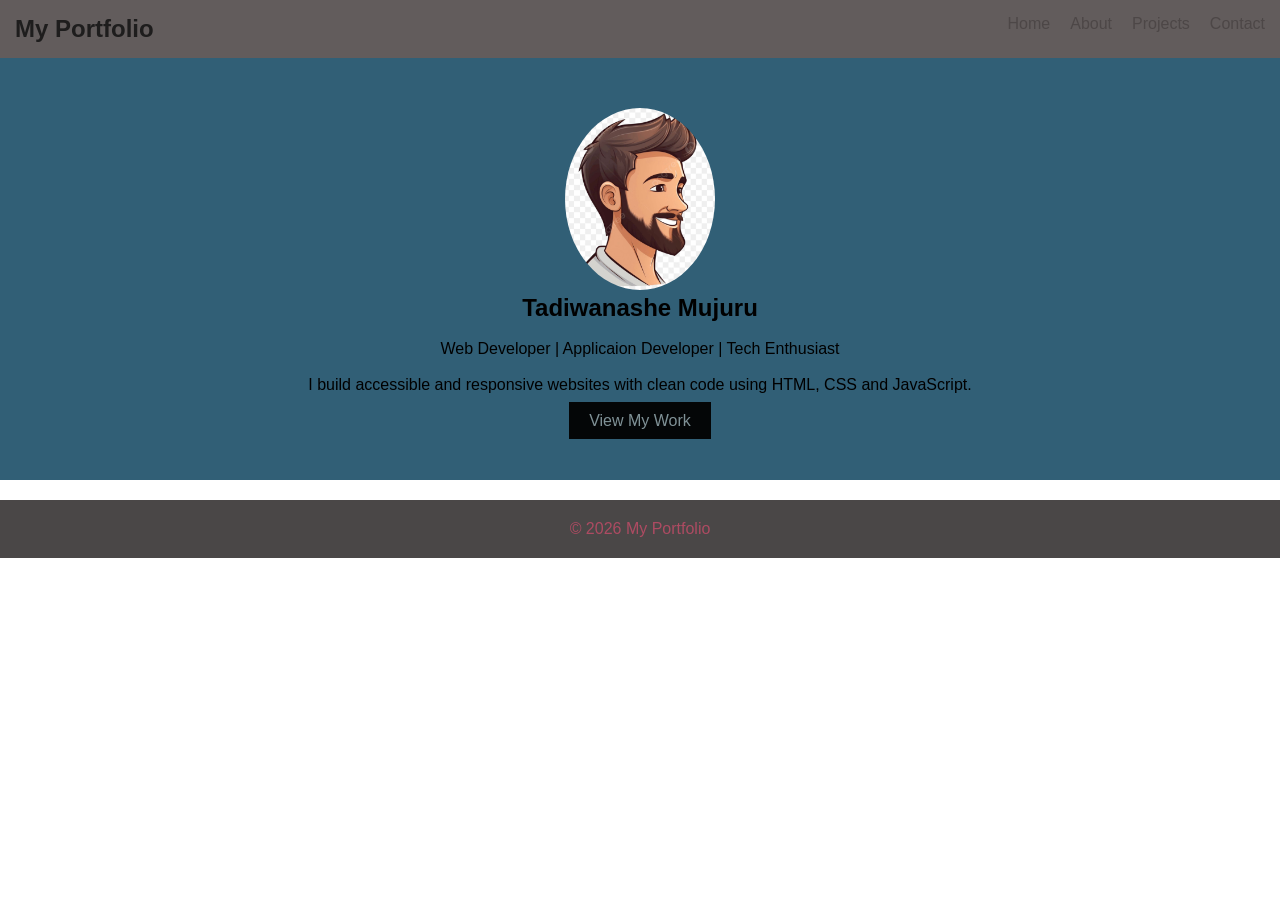
<file: Index.html>
<!DOCTYPE html>
<html lang="en">
<head>
<meta charset="UTF-8">
<meta name="viewport" content="width=device-width, initial-scale=1.0">
<title>My Portfolio</title>
<link rel="stylesheet" href="style.css">
</head>

<body>

<header>
<nav>
<h2>My Portfolio</h2>
<ul>
<li><a href="Index.html">Home</a></li>
<li><a href="About.html">About</a></li>
<li><a href="Projects.html">Projects</a></li>
<li><a href="Contact.html">Contact</a></li>
</ul>
</nav>
</header>

<section class="hero">
<img src="images/project.jpeg" alt="Profile Photo">
<h1>Tadiwanashe Mujuru</h1><br>
<p>Web Developer | Applicaion Developer | Tech Enthusiast</p><br>
<p>I build accessible and responsive websites with clean code using HTML, CSS and JavaScript.</p>

<br><a href="Projects.html" class="btn">View My Work</a><br>

</section>

<footer>
<p>© 2026 My Portfolio</p>
</footer>

</body>
</html>
</file>
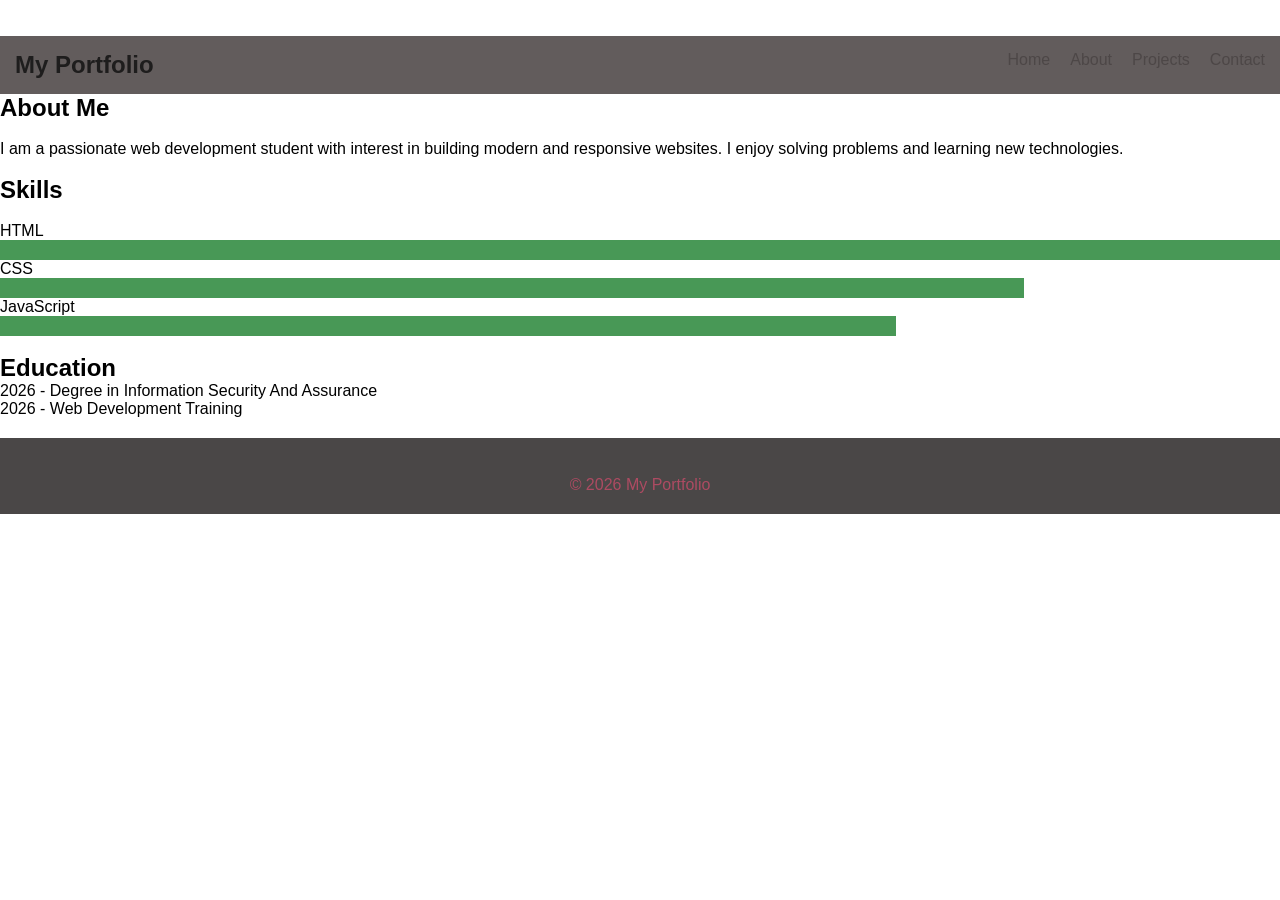
<file: About.html>
<!DOCTYPE html>
<html lang="en">
<head>
<meta charset="UTF-8">
<meta name="viewport" content="width=device-width, initial-scale=1.0">
<title>About Me</title>
<link rel="stylesheet" href="style.css">
</head><br><br>

<body>

<header>
<nav>
<h2>My Portfolio</h2>
<ul>
<li><a href="Index.html">Home</a></li>
<li><a href="About.html">About</a></li>
<li><a href="Projects.html">Projects</a></li>
<li><a href="Contact.html">Contact</a></li>
</ul>
</nav>
</header>

<section class="about">

<h1>About Me</h1><br>

<p>
I am a passionate web development student with interest in building
modern and responsive websites. I enjoy solving problems and learning
new technologies.
</p><br>

<h2>Skills</h2><br>

<div class="skills">

<div>
<p>HTML</p>
<div class="bar html"></div>
</div>

<div>
<p>CSS</p>
<div class="bar css"></div>
</div>

<div>
<p>JavaScript</p>
<div class="bar js"></div>
</div>

</div>

<br><h2>Education</h2>

<ul class="timeline">
<li>2026 - Degree in Information Security And Assurance </li>
<li>2026 - Web Development Training</li>
</ul>

</section>

<footer><br>
<p>© 2026 My Portfolio</p>
</footer>

</body>
</html>
</file>
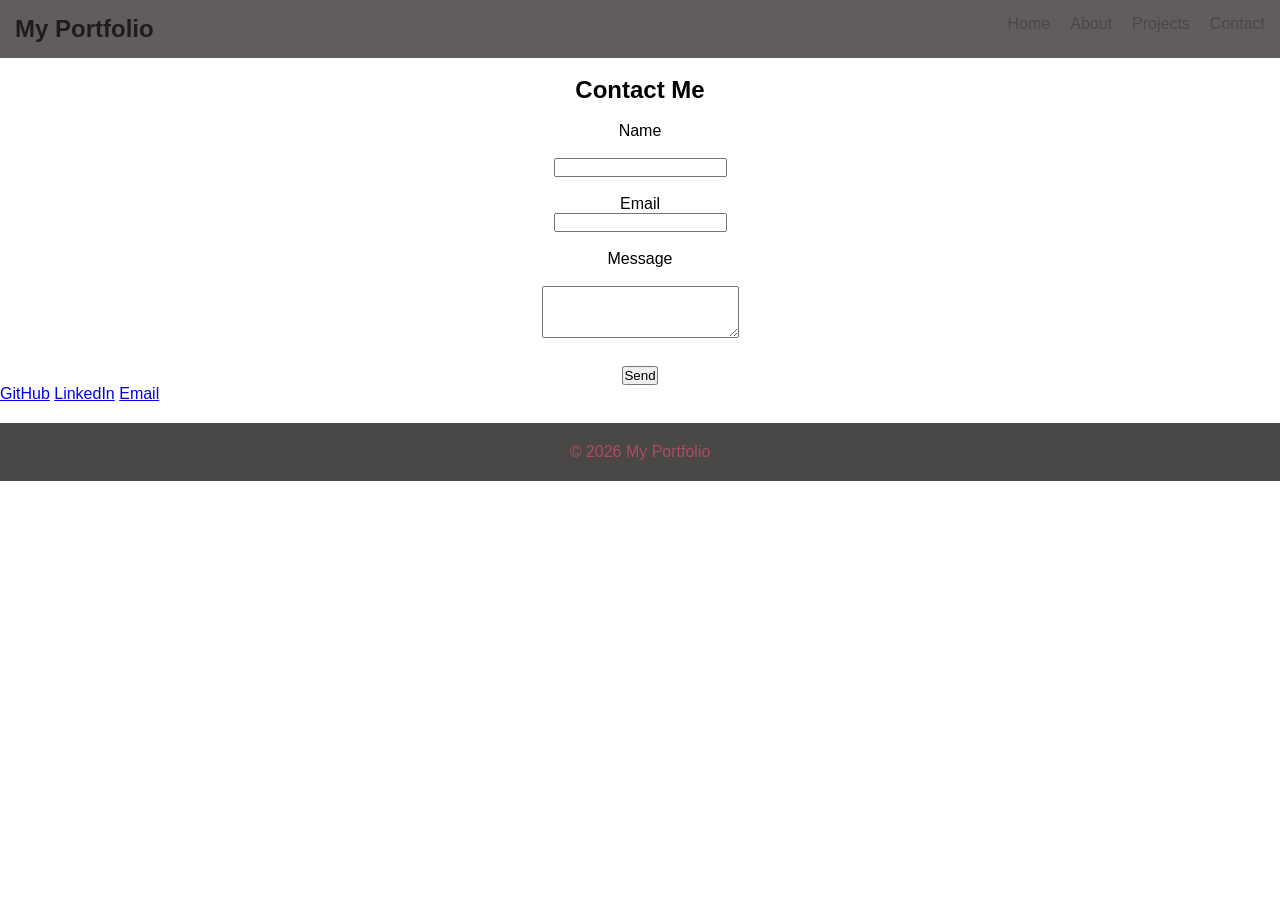
<file: Contact.html>
<!DOCTYPE html>
<html lang="en">
<head>
<meta charset="UTF-8">
<meta name="viewport" content="width=device-width, initial-scale=1.0">
<title>Contact</title>
<link rel="stylesheet" href="style.css">
</head>

<body>

<header>
<nav>
<h2>My Portfolio</h2>
<ul>
<li><a href="Index.html">Home</a></li>
<li><a href="About.html">About</a></li>
<li><a href="Projects.html">Projects</a></li>
<li><a href="Contact.html">Contact</a></li>
</ul>
</nav>
</header>

<section class="Contact">



<form style="display: flex; justify-content: center; align-items: center;flex-direction: column;">
    <br>
<h1>Contact Me</h1><br>
<label>Name</label><br>
<input type="text" required><br>

<label>Email</label>
<input type="email" required><br>

<label>Message</label><br>
<textarea required></textarea><br>

<button type="submit">Send</button>

</form>

<div class="social">
<a href="#">GitHub</a>
<a href="#">LinkedIn</a>
<a href="mailto:tadiwanashemujuru6@gmail.com">Email</a>
</div>

</section>

<footer>
<p>© 2026 My Portfolio</p>
</footer>

</body>
</html>
</file>
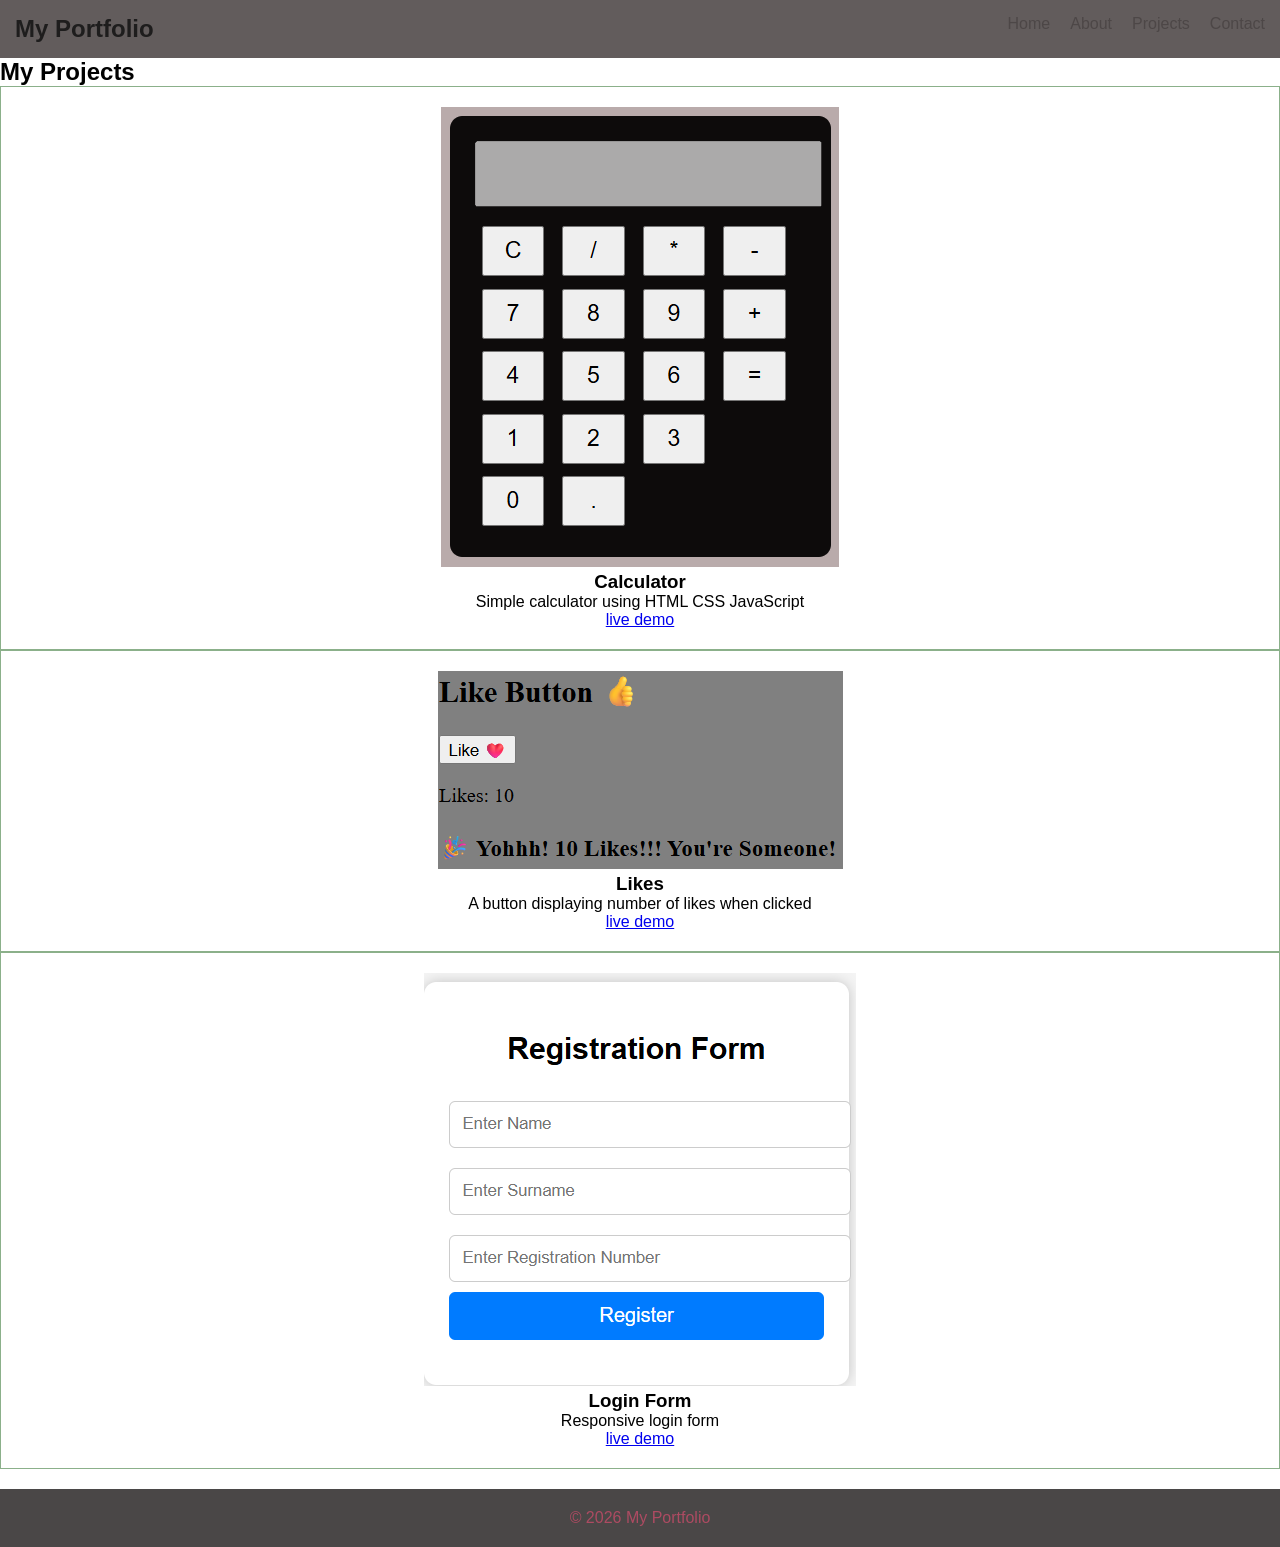
<file: Projects.html>
<!DOCTYPE html><!DOCTYPE html>
<html lang="en">
<head>
<meta charset="UTF-8">
<meta name="viewport" content="width=device-width, initial-scale=1.0">
<title>Projects</title>
<link rel="stylesheet" href="style.css">
</head>

<body>

<header>
<nav>
<h2>My Portfolio</h2>
<ul>
<li><a href="Index.html">Home</a></li>
<li><a href="About.html">About</a></li>
<li><a href="Projects.html">Projects</a></li>
<li><a href="Contact.html">Contact</a></li>
</ul>
</nav>
</header>

<section class="Projects">

<h1>My Projects</h1>

<div class="grid">

<div class="card">
<img src="images/calc.png">
<h3>Calculator</h3>
<p>Simple calculator using HTML CSS JavaScript</p>
<a href="Projects/calc.html">live demo</a>
</div>

<div class="card">
<img src="images/likes.png">
<h3>Likes</h3>
<p>A button displaying number of likes when clicked</p>
<a href="Projects/Likes.html">live demo</a>
</div>

<div class="card">
<img src="images/registration.png">
<h3>Login Form</h3>
<p>Responsive login form</p>
<a href="Projects/registration.html">live demo</a>
</div>

</div>

</section>

<footer>
<p>© 2026 My Portfolio</p>
</footer>

</body>
</html>
</file>
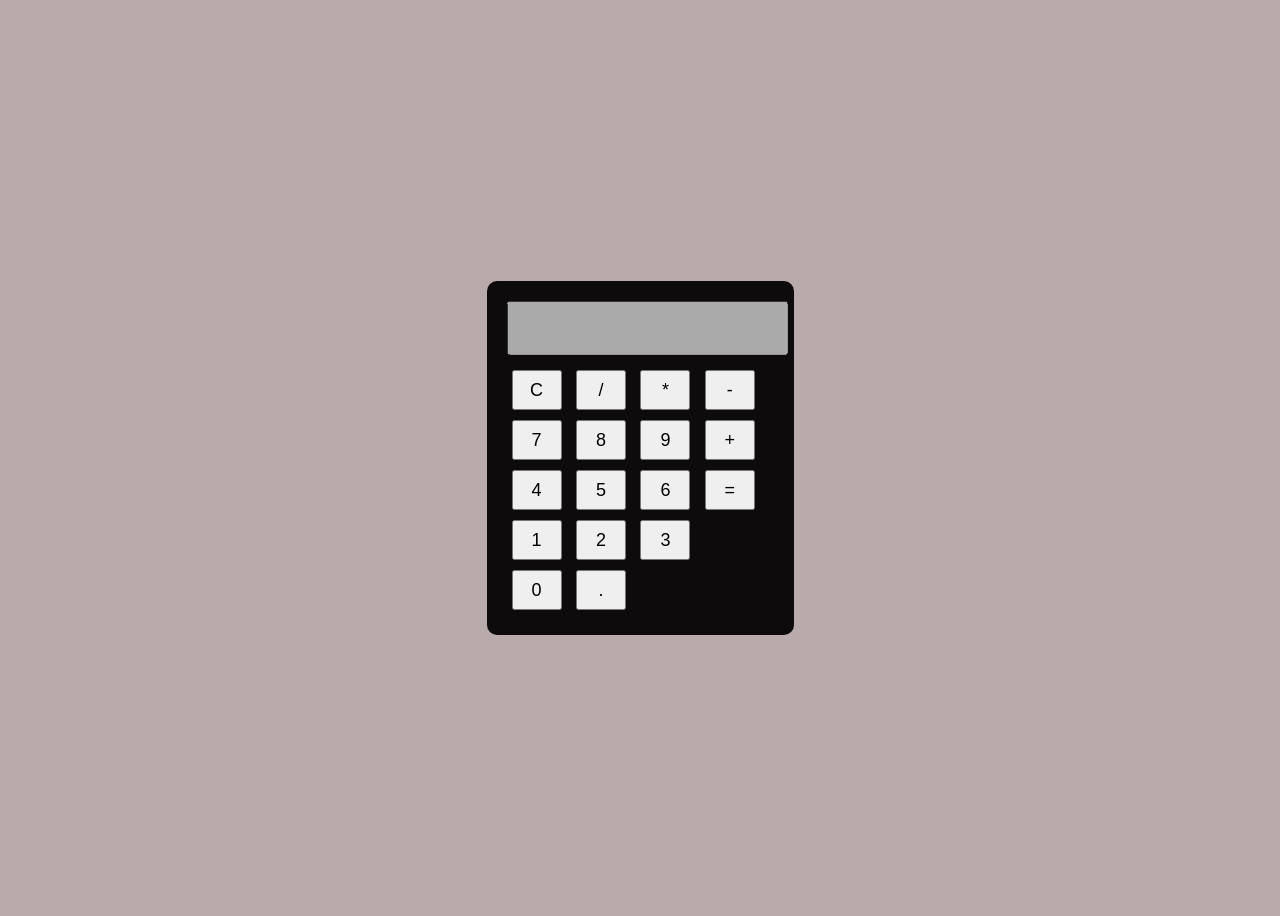
<file: Projects/calc.html>
<!DOCTYPE html>
<html lang="en">
<head>
    <meta charset="UTF-8">
    <title>Simple Calculator</title>
    <style>
        body {
            display: flex;
            justify-content: center;
            align-items: center;
            height: 100vh;
            background: #b9abab;
            font-family: Arial;
        }

        .calculator {
            background: #0d0b0b;
            padding: 20px;
            border-radius: 10px;
        }

        #display {
            width: 100%;
            height: 40px;
            margin-bottom: 10px;
            text-align: right;
            font-size: 20px;
            padding: 5px;
        }

        button {
            width: 50px;
            height: 40px;
            margin: 5px;
            font-size: 18px;
            cursor: pointer;
        }
    </style>
</head>
<body>

<div class="calculator">
    <input type="text" id="display" disabled>

    <div>
        <button onclick="clearDisplay()">C</button>
        <button onclick="appendValue('/')">/</button>
        <button onclick="appendValue('*')">*</button>
        <button onclick="appendValue('-')">-</button>
    </div>

    <div>
        <button onclick="appendValue('7')">7</button>
        <button onclick="appendValue('8')">8</button>
        <button onclick="appendValue('9')">9</button>
        <button onclick="appendValue('+')">+</button>
    </div>

    <div>
        <button onclick="appendValue('4')">4</button>
        <button onclick="appendValue('5')">5</button>
        <button onclick="appendValue('6')">6</button>
        <button onclick="calculate()">=</button>
    </div>

    <div>
        <button onclick="appendValue('1')">1</button>
        <button onclick="appendValue('2')">2</button>
        <button onclick="appendValue('3')">3</button>
    </div>

    <div>
        <button onclick="appendValue('0')">0</button>
        <button onclick="appendValue('.')">.</button>
    </div>
</div>

<script>
    function appendValue(value) {
        document.getElementById("display").value += value;
    }

    function clearDisplay() {
        document.getElementById("display").value = "";
    }

    function calculate() {
        try {
            document.getElementById("display").value = eval(document.getElementById("display").value);
        } catch {
            alert("Invalid Input");
        }
    }
</script>

</body>
</html>
</file>
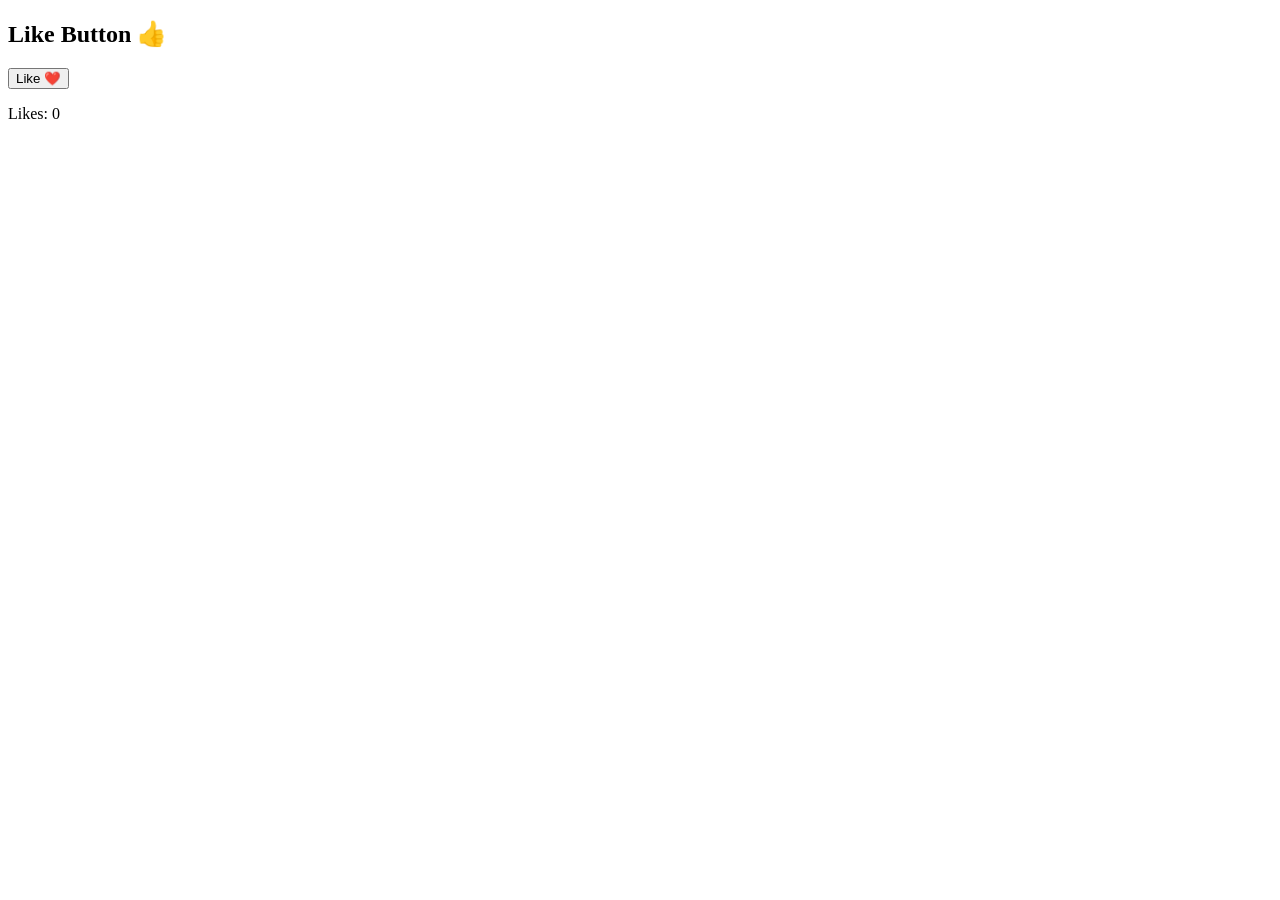
<file: Projects/Likes.html>
<!DOCTYPE html>
<html>
<head>
    <title>Like Button</title>
</head>
<body id="body">

    <h2>Like Button 👍</h2>

    <!-- Button -->
    <button onclick="addLike()">Like ❤️</button>

    <!-- Display count -->
    <p id="likeCount">Likes: 0</p>

    <!-- Celebration message -->
    <h3 id="message"></h3>

    <script>
        let count = 0;

        function addLike() {
            count++;
            document.getElementById("likeCount").innerText = "Likes: " + count;

            // When it reaches 10
            if (count === 10) {
                document.getElementById("message").innerText = "🎉 Yohhh! 10 Likes!!! You're Someone!";
                document.getElementById("body").style.backgroundColor = "gray";
            }
        }
    </script>

</body>
</html>
</file>
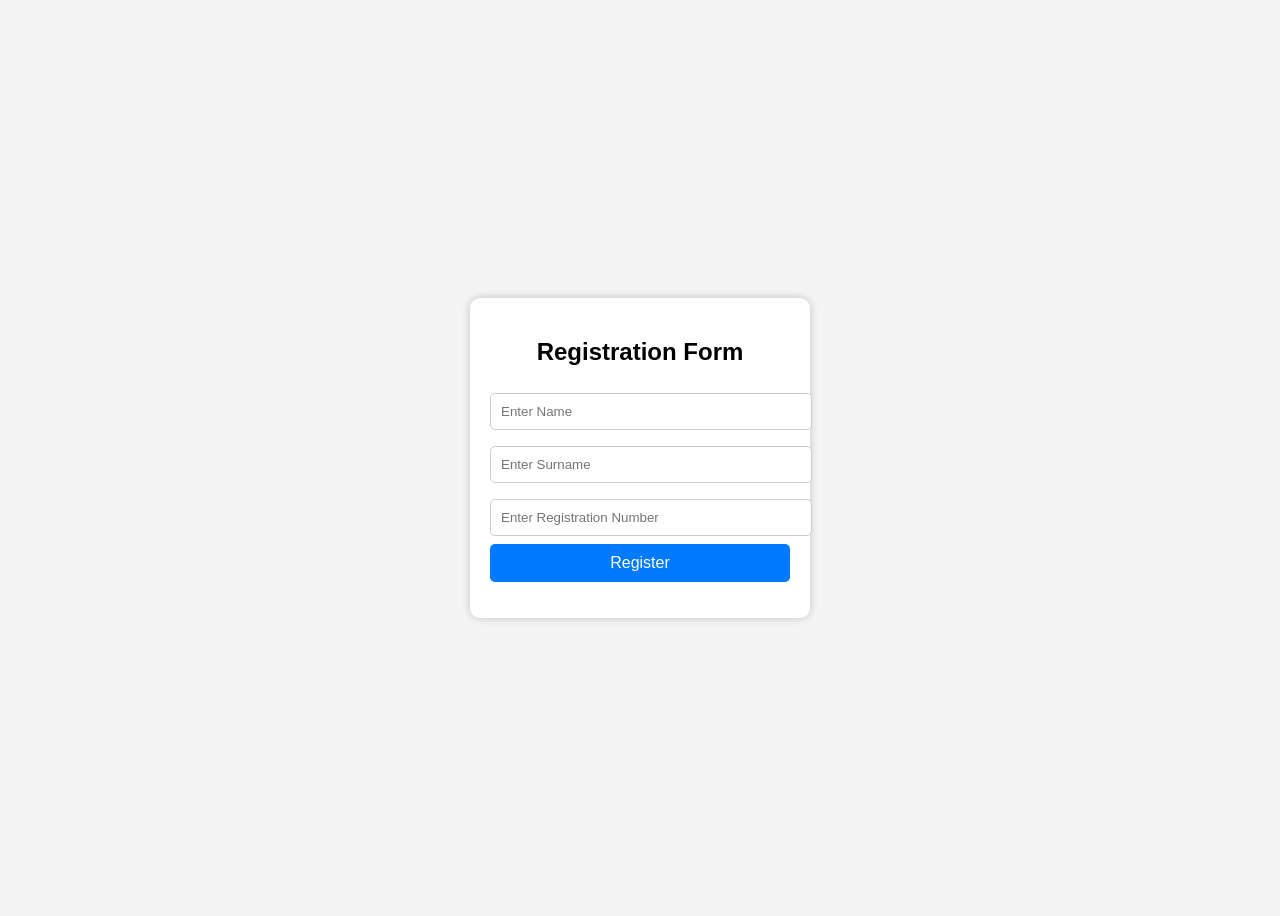
<file: Projects/registration.html>
<!DOCTYPE html>
<html lang="en">
<head>
<meta charset="UTF-8">
<meta name="viewport" content="width=device-width, initial-scale=1.0">
<title>Registration Form</title>

<style>
body{
font-family: Arial, sans-serif;
background-color:#f4f4f4;
display:flex;
justify-content:center;
align-items:center;
height:100vh;
}

.container{
background:white;
padding:20px;
border-radius:10px;
box-shadow:0px 0px 10px rgba(0,0,0,0.2);
width:300px;
}

h2{
text-align:center;
}

input{
width:100%;
padding:10px;
margin:8px 0;
border-radius:5px;
border:1px solid #ccc;
}

button{
width:100%;
padding:10px;
background:#007BFF;
color:white;
border:none;
border-radius:5px;
cursor:pointer;
font-size:16px;
}

button:hover{
background:#0056b3;
}

#message{
text-align:center;
margin-top:10px;
color:green;
font-weight:bold;
}
</style>

</head>
<body>

<div class="container">
<h2>Registration Form</h2>

<form onsubmit="registerUser(event)">
<input type="text" placeholder="Enter Name" id="name" required>

<input type="text" placeholder="Enter Surname" id="surname" required>

<input type="text" placeholder="Enter Registration Number" id="regno" required>

<button type="submit">Register</button>

</form>

<p id="message"></p>

</div>

<script>
function registerUser(event){
event.preventDefault();

document.getElementById("message").innerHTML = "Registered Successfully ✅";
}
</script>

</body>
</html>
</file>
<file: style.css>
*{
margin:0;
padding:0;
box-sizing:border-box;
font-family:Arial;
}

header{
background:#625c5c;
color:rgb(30, 29, 29);
padding:15px;
}

nav{
display:flex;
justify-content:space-between;
}

nav ul{
display:flex;
list-style:none;
}

nav ul li{
margin-left:20px;
}

nav ul li a{
color:rgb(77, 71, 71);
text-decoration:none;
}

.hero{
text-align:center;
padding:50px;
background:#315f76;
}

.hero img{
width:150px;
border-radius:50%;
}

.btn{
background:#040607;
color:rgb(127, 145, 150);
padding:10px 20px;
text-decoration:none;
}

.projects .grid{
display:grid;
grid-template-columns:repeat(auto-fit,minmax(250px,1fr));
gap:20px;
padding:20px;
}

.card{
border:1px solid #8bb08a;
padding:20px;
text-align:center;
}

.contact form{
display:flex;
flex-direction:column;
width:300px;
margin:auto;
}

.contact input, textarea{
margin-bottom:10px;
padding:10px;
}

footer{
text-align:center;
padding:20px;
background:#4a4747;
color:rgb(173, 75, 98);
margin-top:20px;
}

.skills .bar{
height:20px;
background:#489856;
}

.html{width:100%}
.css{width:80%}
.js{width:70%}
</file>
